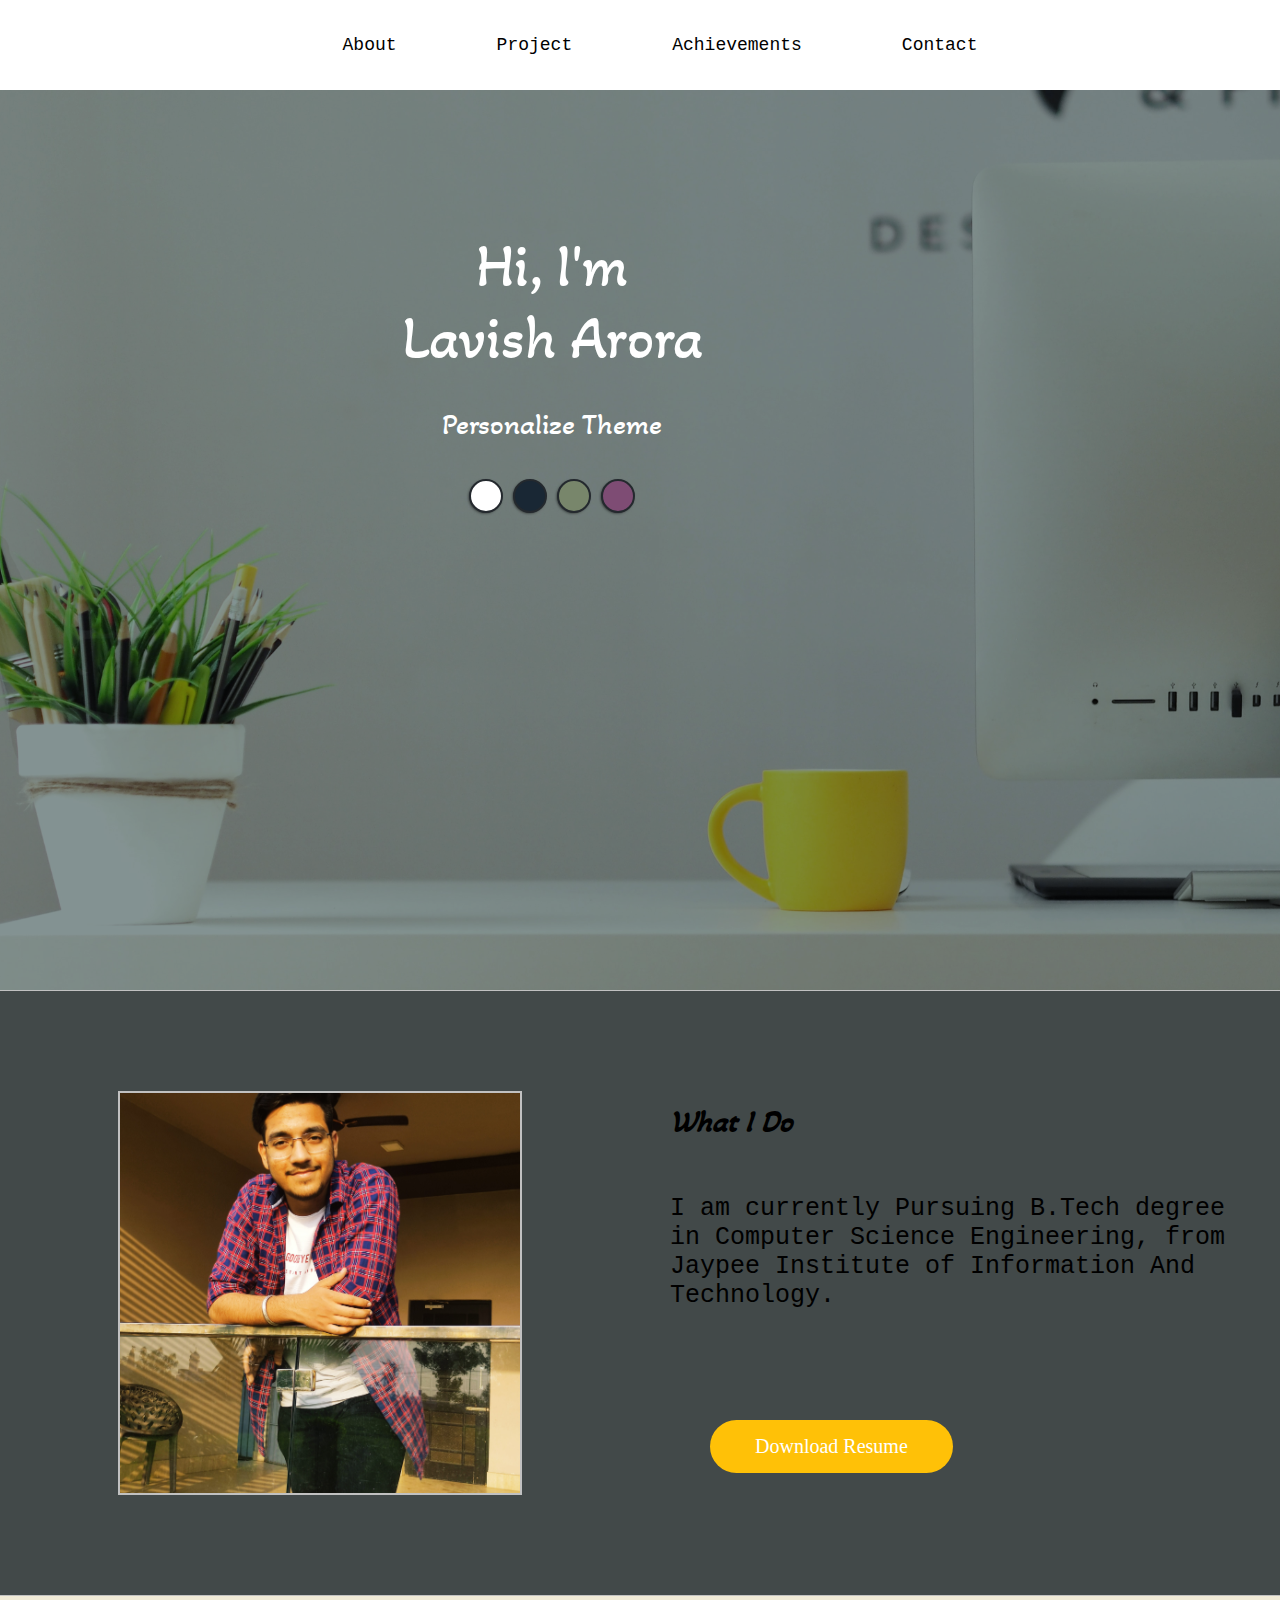
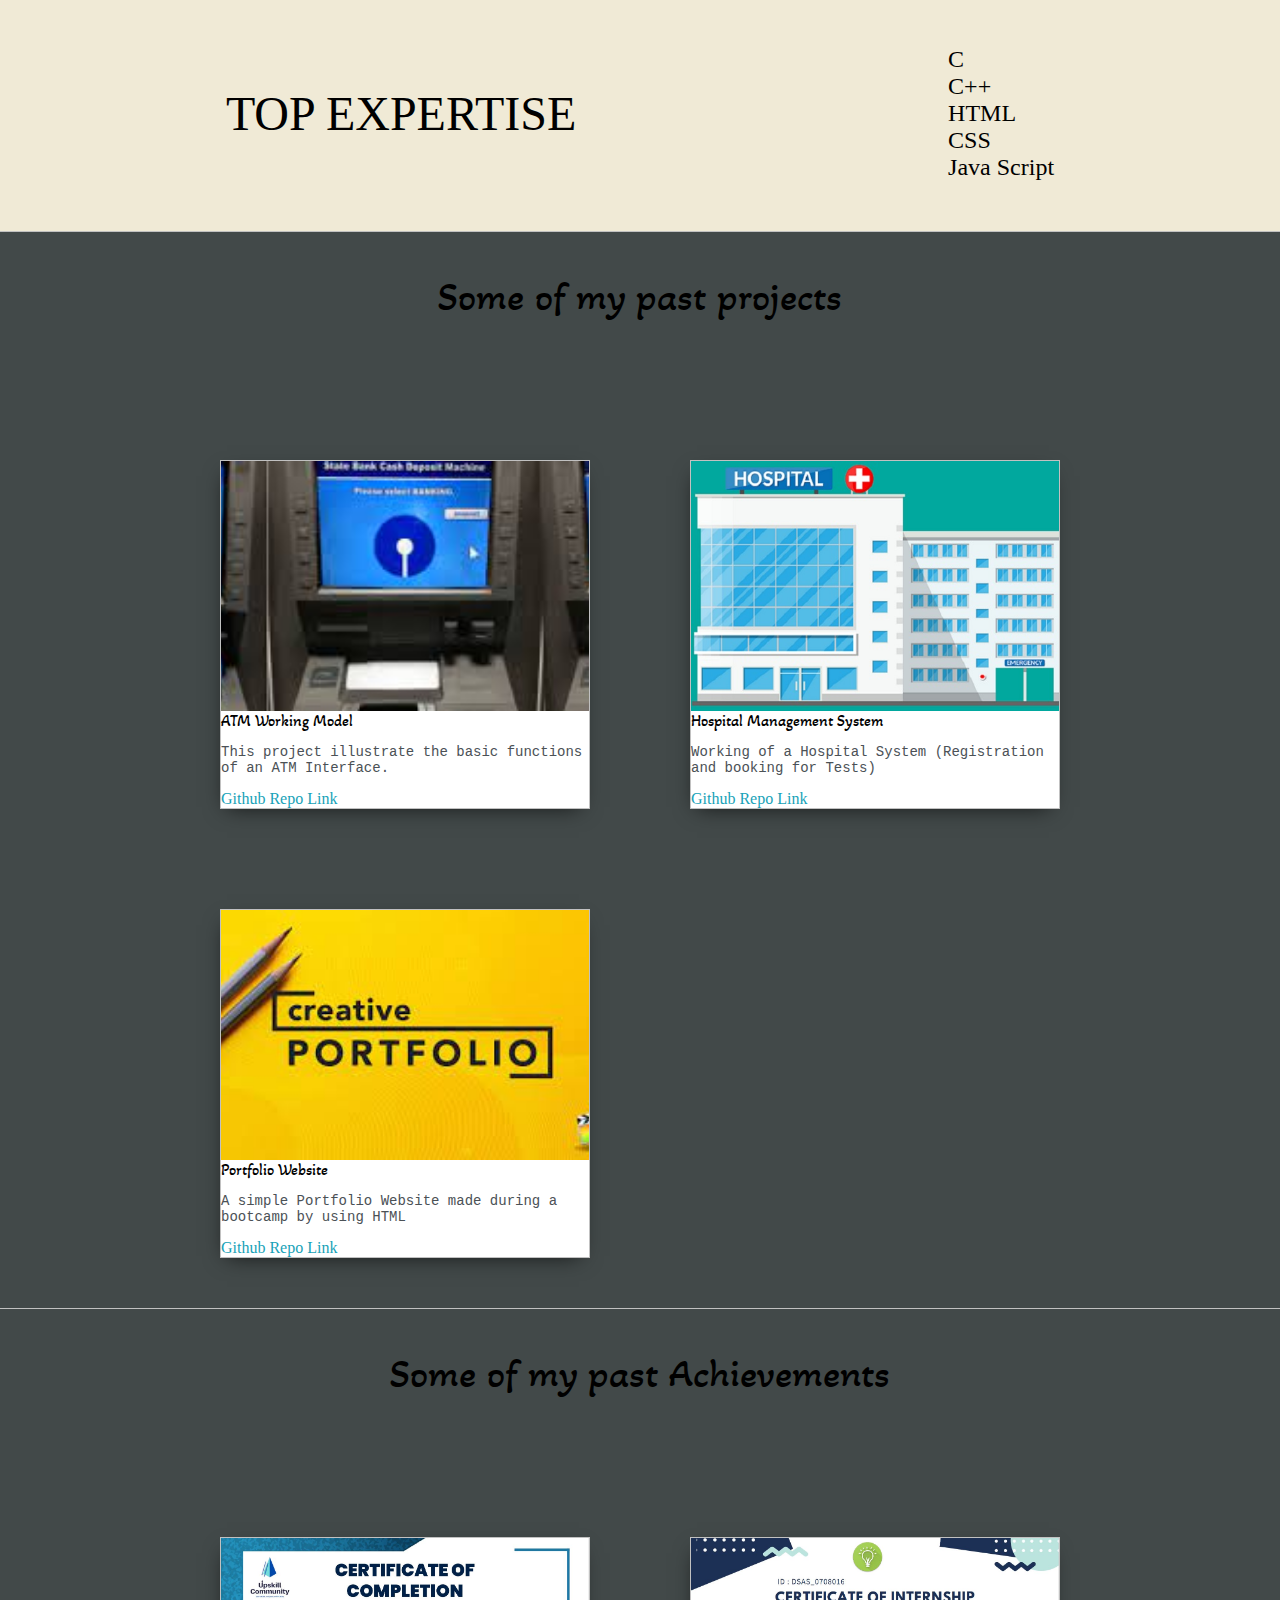
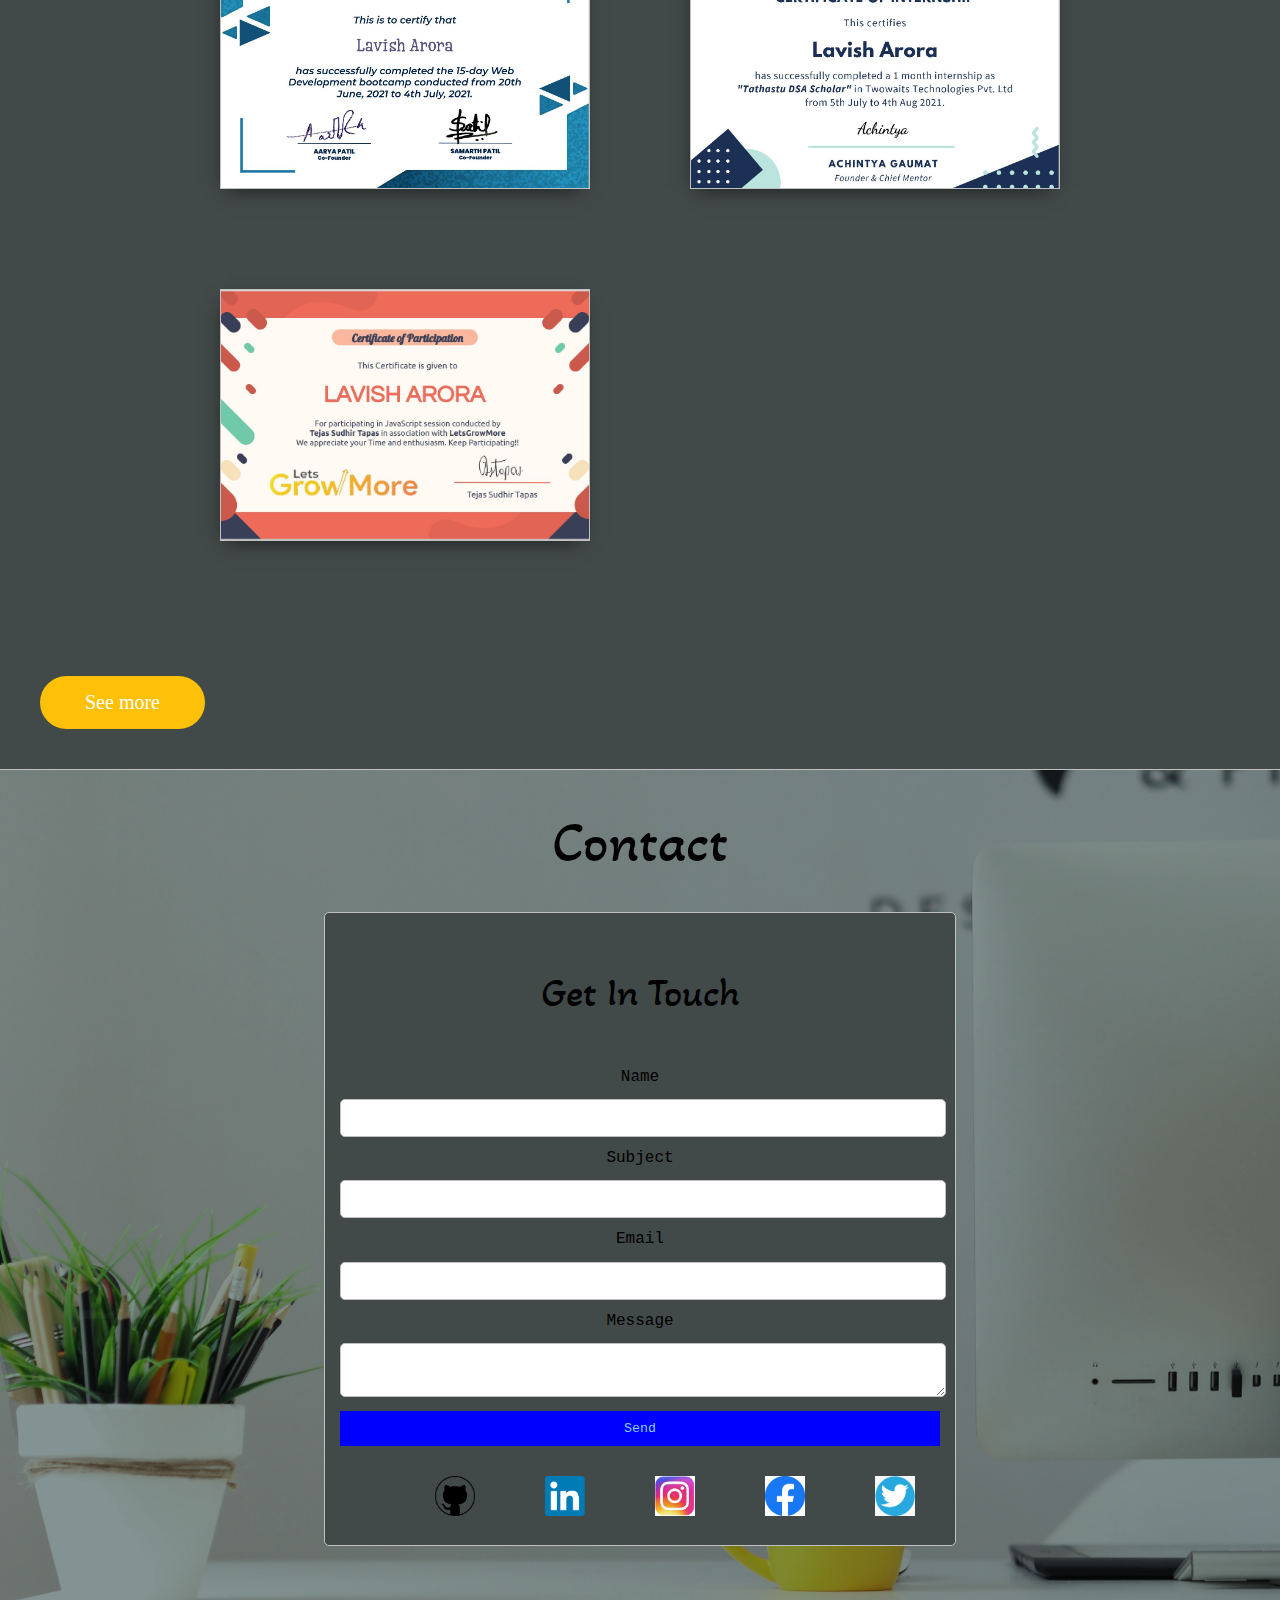
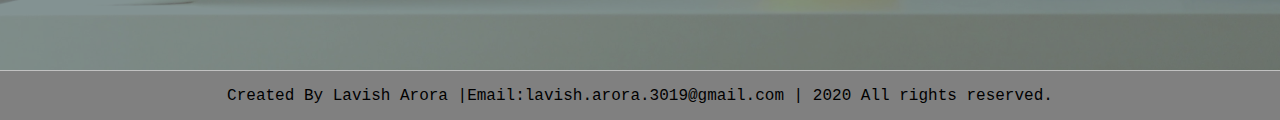
<file: index.html>
<!DOCTYPE html>
<html lang="en">

<head>
    <meta charset="UTF-8">
    <meta name="viewport" content="width=device-width,initial-scale=1,maximum-scale=1,user-scalable=no">
    <meta http-equiv="X-UA-Compatible" content="IE=edge,chrome=1">
    <meta name="HandheldFriendly" content="true">
    <link rel="stylesheet" type="text/css" href="default.css">
    <link href="https://fonts.googleapis.com/css2?family=Russo+One&display=swap" rel="stylesheet">
    <link href="https://fonts.googleapis.com/css2?family=Akaya+Kanadaka&display=swap" rel="stylesheet">
    <link id="theme-style" rel="stylesheet" type="text/css" href="">
    <title>Portfolio</title>
</head>

<body>
    <!-- Header starts -->
    <nav>
        
        <div class="hamburger">
            <div class="line"></div>
            <div class="line"></div>
            <div class="line"></div>
            <div class="line"></div>
        </div>
        <ul class="nav-links">
            <li><a href="#About">About</a></li>
            <li><a href="#projects">Project</a></li>
            <li><a href="#achievements">Achievements</a></li>
            <li><a href="#Contact">Contact</a></li>
        </ul>
    </nav>
    <!-- header ends -->
    <section class="s1">
        <div class="main-container">
            <div class="content">
                <h1>Hi, I'm<br> Lavish Arora</h1>
                <h5 style="text-align: center;line-height: 0; color: white;" >Personalize Theme</h5>

                    <div id="theme-options-wrapper">
                        <div data-mode="light" id="light-mode" class="theme-dot"></div>
                        <div data-mode="blue" id="blue-mode" class="theme-dot"></div>
                        <div data-mode="green" id="green-mode" class="theme-dot"></div>
                        <div data-mode="purple" id="purple-mode" class="theme-dot"></div>
                    </div>
                    <p id="settings-note"></p>
            </div>
        </div>
    </section>

    <section class="s1">
        <a name="About"></a>
        <div class="intro-wrapper">
            <div class="left-column">
            <img id="profile_pic" src="images\lavish5.jpg">
            </div>

                <div class="right-column">
                    <h3><b><i>What I Do</i></b></h3>
                            <p>I am currently Pursuing B.Tech degree in Computer Science Engineering, from Jaypee Institute of Information And Technology.</p>
                        <div class="btn-group">
                            <!-- <a href="about.html" class="color1">See more</a> -->
                            <a href="Resume.pdf" class="color1">Download Resume</a>
                        </div>
                </div>
            </div>
        </div>
    </section>

    <section class="s2">
        <div id="skills">
                    <font size="8">TOP EXPERTISE</font>
                        <br>
                        <font size="5">
                            C<br> C++
                            <br> HTML
                            <br> CSS
                            <br> Java Script<br>
                        </font>
                    </div>

                </div>

        </div>
    </section>
  
    <section class="s1">
            <a name="projects"></a>
            <h3 style="text-align: center;">Some of my past projects</h3>

            <div class="post-wrapper">
                <div>
                    <div class="post">
                        <img class="thumbnail" src="images\Projects\atm.jpg">
                        <div class="post-preview">
                            <h6 class="post-title">ATM Working Model</h6>
                            <p class="post-intro">This project illustrate the basic functions of an ATM Interface.</p>
                            <a href="https://github.com/Lavisharora30/ATM-WORKING-">Github Repo Link</a>
                        </div>
                    </div>
                </div>

                <div>
                    <div class="post">
                        <img class="thumbnail" src="images\Projects\hospital.jpg">
                        <div class="post-preview">
                            <h6 class="post-title">Hospital Management System</h6>
                            <p class="post-intro">Working of a Hospital System (Registration and booking for Tests)</p>
                            <a href="https://github.com/Lavisharora30/Health_and_fitness">Github Repo Link</a>
                        </div>
                    </div>
                </div>

                <div>
                    <div class="post">
                        <img class="thumbnail" src="images\Projects\portfolio.jpg">
                        <div class="post-preview">
                            <h6 class="post-title">Portfolio Website</h6>
                            <p class="post-intro">A simple Portfolio Website made during a bootcamp by using HTML</p>
                            <a href="https://github.com/Lavisharora30/Portfolio">Github Repo Link</a>
                        </div>
                    </div>
                </div>

            </div>
        </div>
    </section>

    <section class="s1">
            <a name="achievements"></a>
            <h3 style="text-align: center;">Some of my past Achievements</h3>

            <div class="post-wrapper">
                <div>
                    <div class="post">
                        <img class="thumbnail" src="images\achivements\5.JPG">
                        <div class="post-preview">
                        </div>
                    </div>
                </div>

                <div>
                    <div class="post">
                        <img class="thumbnail" src="images\achivements\10.JPG">
                        <div class="post-preview">
                        </div>
                    </div>
                </div>

                <div>
                    <div class="post">
                        <img class="thumbnail" src="images\achivements\3.JPG">
                        <div class="post-preview">
                        </div>
                    </div>
                </div>


            </div>
        </div>
        <div class="btn-group">
            <a href="achievement.html" class="color1">See more</a>
        </div>
    
    </section> 

    <section class="s2">
        <a name="Contact"></a>
        <div class="main-container">
            <div class="form-social">
            <h1>Contact</h1>

            <form id="contact-form">
                <a name="contact"></a>
                <h3>Get In Touch</h3>
                <label>Name</label>
                <input class="input-field" type="text" name="name">

                <label>Subject</label>
                <input class="input-field" type="text" name="subject">

                <label>Email</label>
                <input class="input-field" type="text" name="email">

                <label>Message</label>
                <textarea class="input-field" name="message"></textarea>

                <input id="submit-btn" type="submit" value="Send">

                
    <div class="social-links">
        <br>
        <a href="https://github.com/Lavisharora30">
            <i class="links"></i>
            <img alt="GitHub" src="images\socials\g2.png" width="40px" height="40px">
        </a>

        <a href="https://www.linkedin.com/in/lavish-arora-30/">
            <i class="links"></i>
            <img alt="LinkedIn" src="images\socials\l.png" width="40px" height="40px">
        </a>

        <a href="https://www.instagram.com/lavisharora30/">
            <i class="links"></i>
            <img alt="Instagram" src="images\socials\i.jpg" width="40px" height="40px">
        </a>

        <a href="https://www.facebook.com/lavish.arora.908">
            <i class="links"></i>
            <img alt="Facebook" src="images\socials\f.png" width="40px" height="40px">
        </a>

        <a href="https://twitter.com/Lavish_arora_30">
            <i class="links"></i>
            <img alt="Twitter" src="images\socials\t.png" width="40px" height="40px">
        </a>
    </div>
            </form>
            </div>
        </div>
    </div>
    </section>

    <footer>

        <span>Created By Lavish Arora |<span>Email:lavish.arora.3019@gmail.com |</span> <span class="far fa-copyright"></span> 2020 All rights reserved.</span>

    </footer>


    <script type="text/javascript" src="script.js"></script>

</body>

</html>
</file>
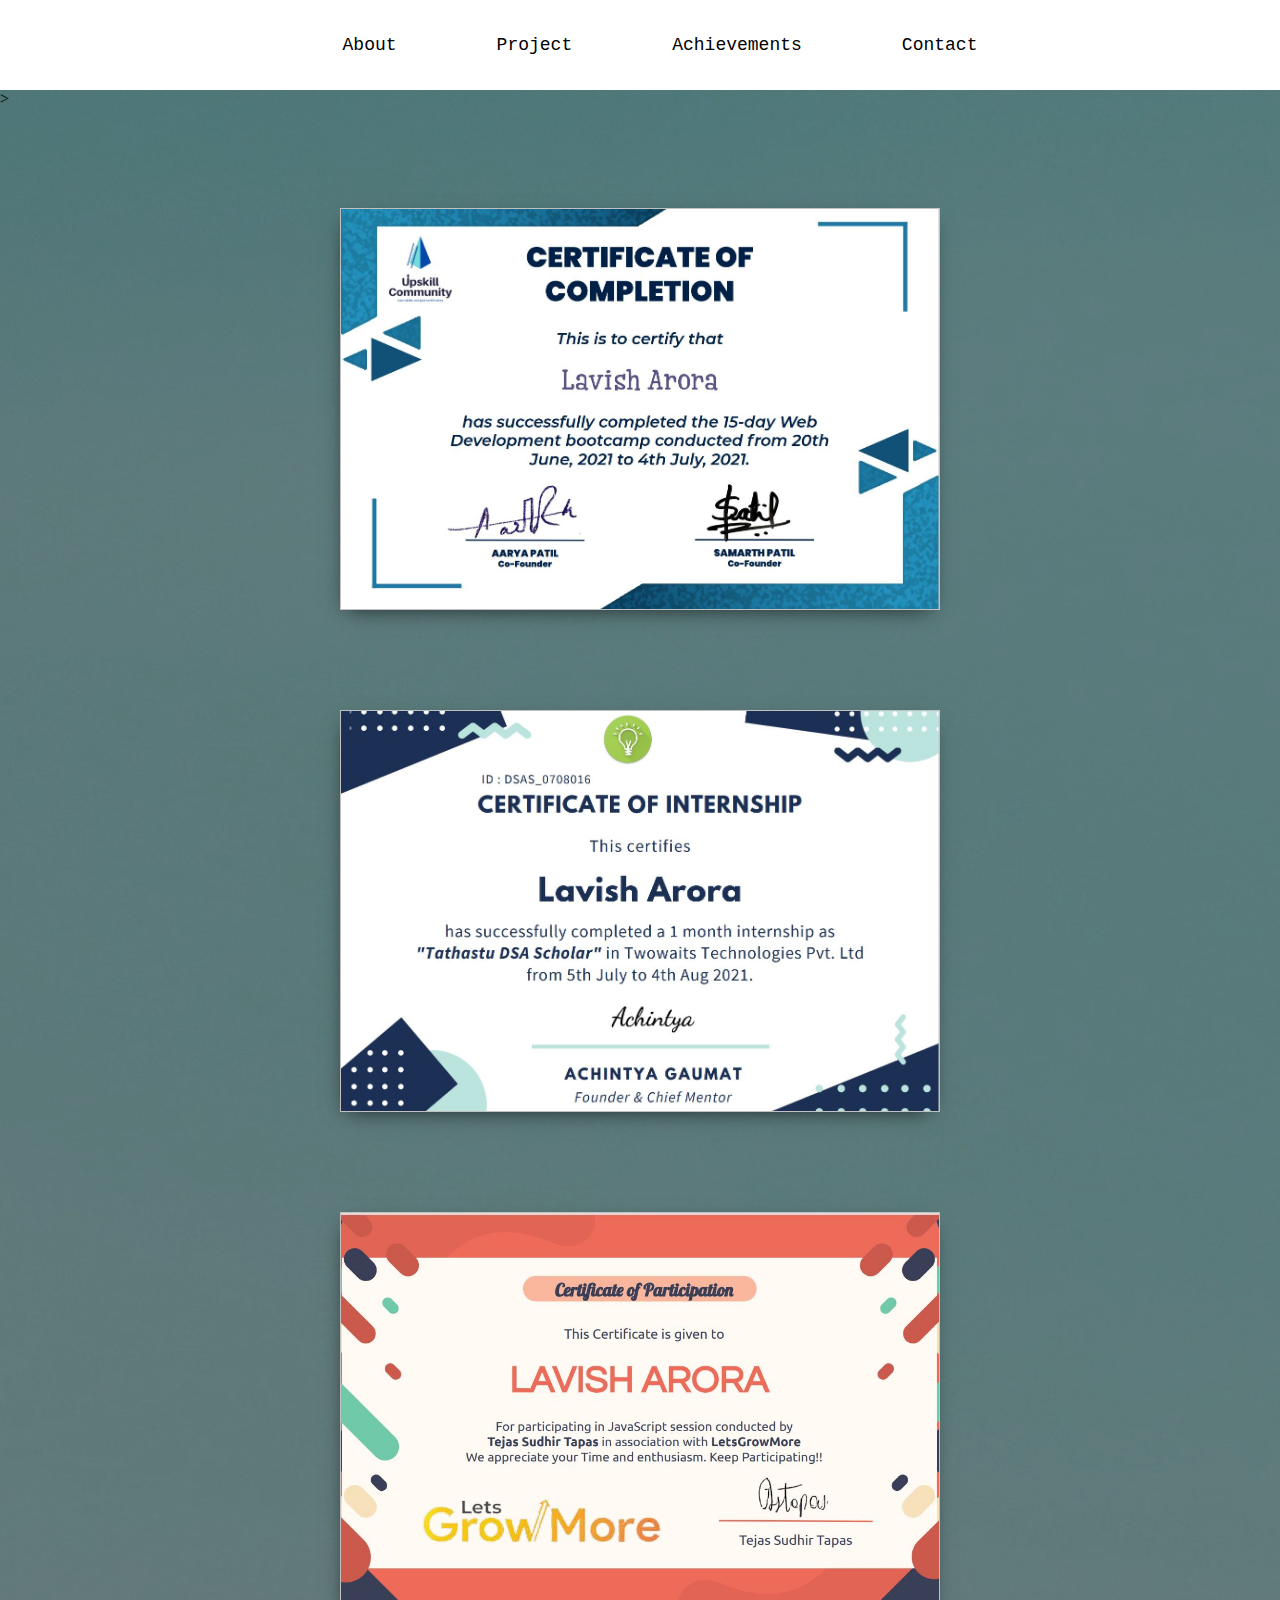
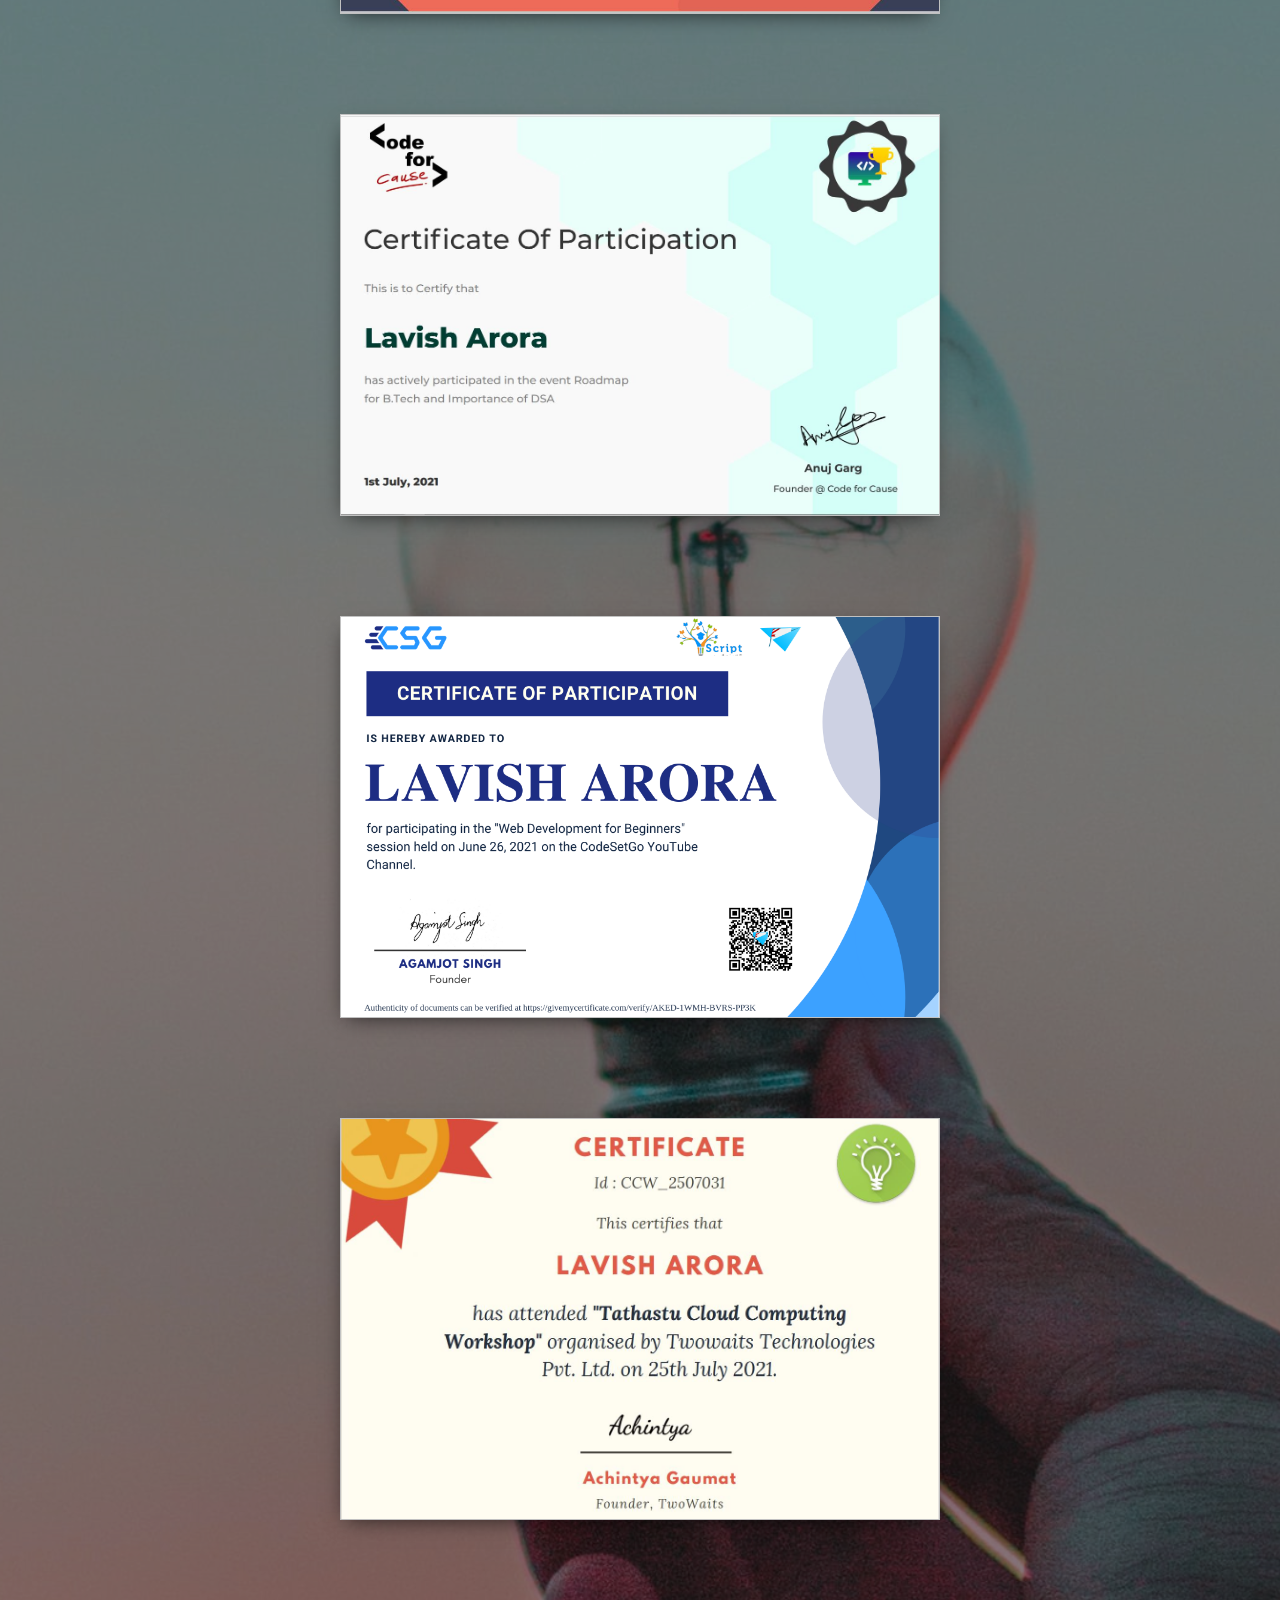
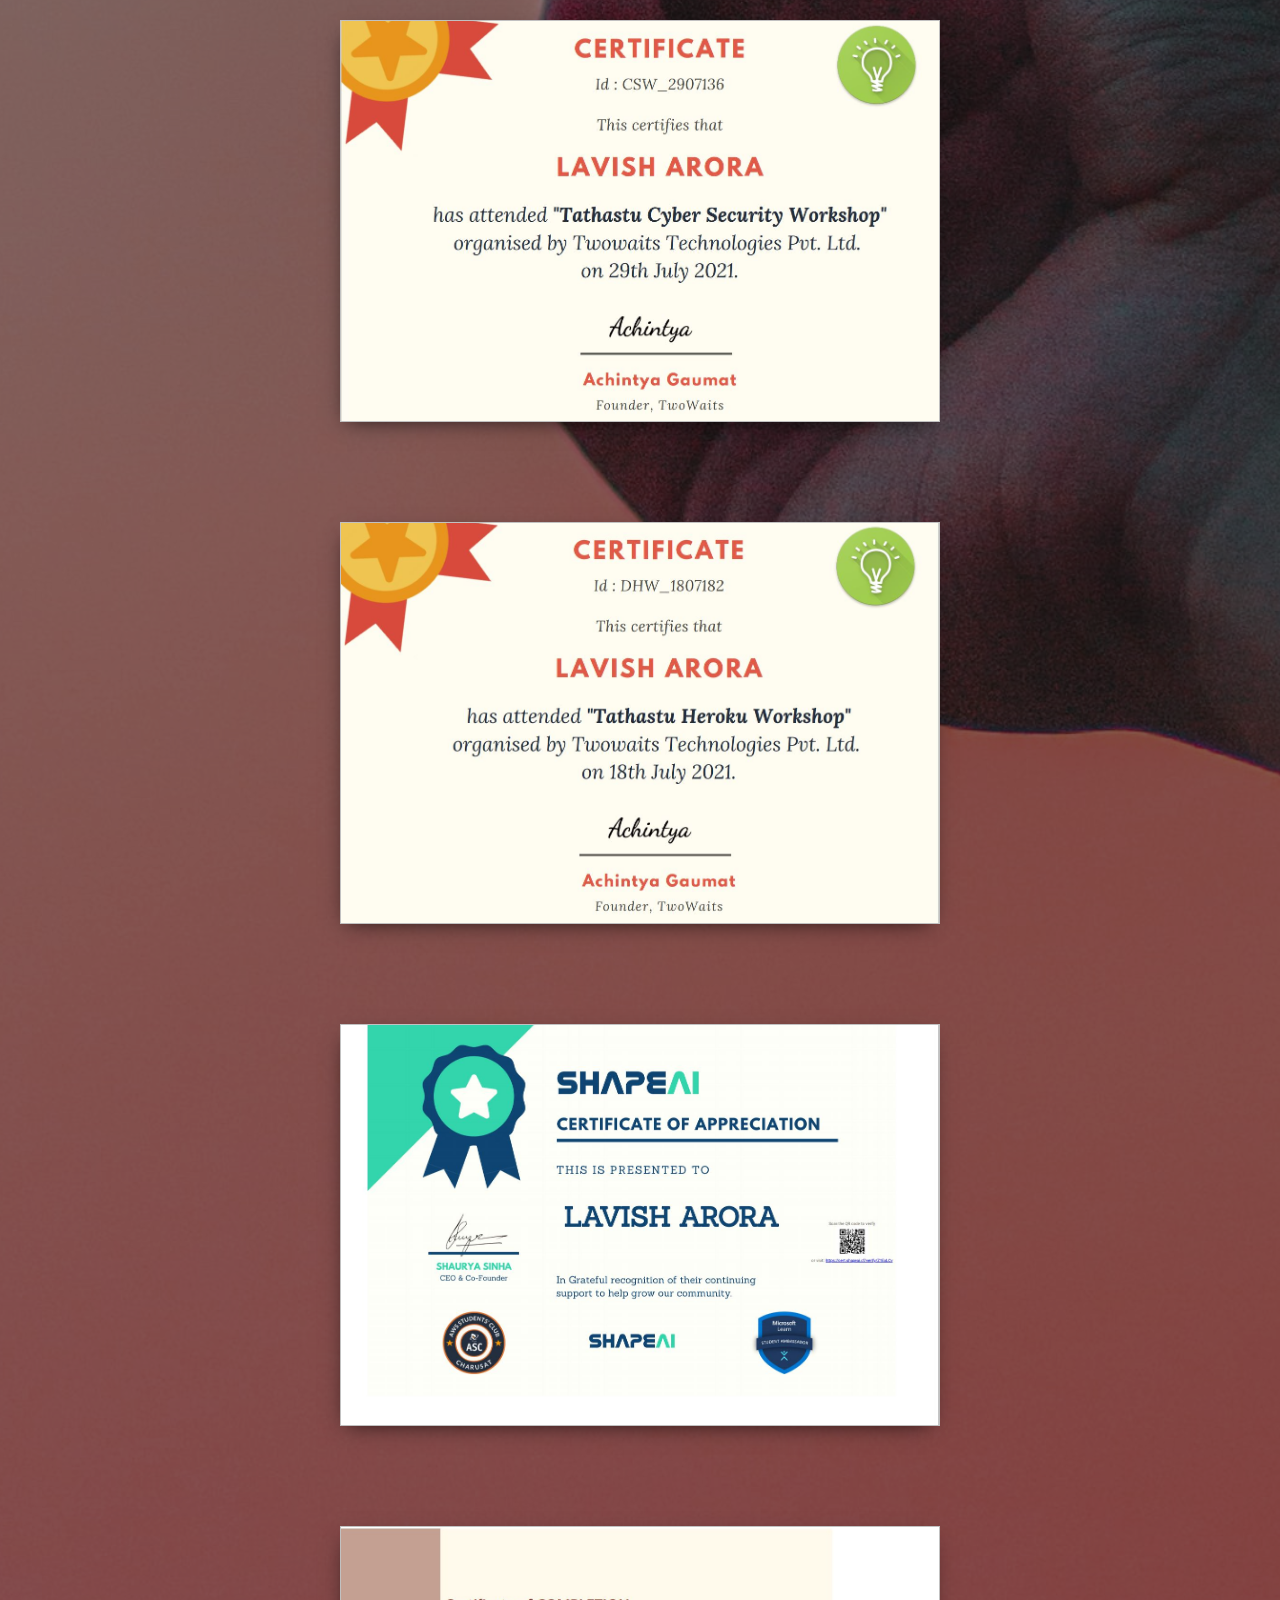
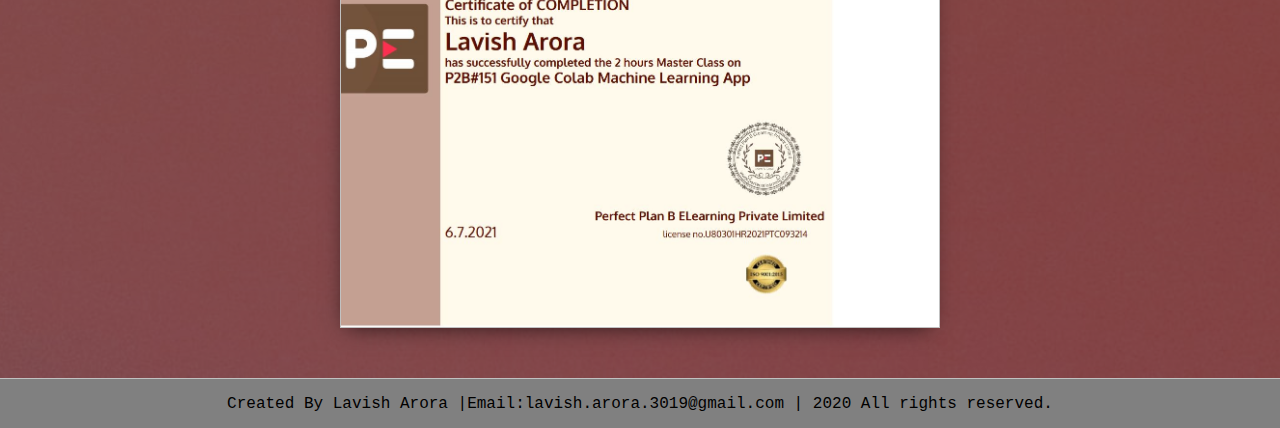
<file: achievement.html>
<!DOCTYPE html>
<html lang="en">

<head>
    <meta charset="UTF-8">
    <meta name="viewport" content="width=device-width,initial-scale=1,maximum-scale=1,user-scalable=no">
    <meta http-equiv="X-UA-Compatible" content="IE=edge,chrome=1">
    <meta name="HandheldFriendly" content="true">
    <link rel="stylesheet" type="text/css" href="achievement.css">
    <link href="https://fonts.googleapis.com/css2?family=Russo+One&display=swap" rel="stylesheet">
    <link href="https://fonts.googleapis.com/css2?family=Akaya+Kanadaka&display=swap" rel="stylesheet">
    <link id="theme-style" rel="stylesheet" type="text/css" href="">
    <title>Achievements</title>
</head>

<body>
    <!-- Header starts -->
    <nav>
        
        <div class="hamburger">
            <div class="line"></div>
            <div class="line"></div>
            <div class="line"></div>
            <div class="line"></div>
        </div>
        <ul class="nav-links">
            <li><a href="#About">About</a></li>
            <li><a href="#projects">Project</a></li>
            <li><a href="#achievements">Achievements</a></li>
            <li><a href="#Contact">Contact</a></li>
        </ul>
    </nav>

    <section class="s1">
        <a name="achievements"></a>
        <div class="main-container">>

        <div class="post-wrapper">
            <div>
                <div class="post">
                    <img class="thumbnail" src="images\achivements\5.JPG">
                    <div class="post-preview">
                    </div>
                </div>
            </div>

            <div>
                <div class="post">
                    <img class="thumbnail" src="images\achivements\10.JPG">
                    <div class="post-preview">
                    </div>
                </div>
            </div>

            <div>
                <div class="post">
                    <img class="thumbnail" src="images\achivements\3.JPG">
                    <div class="post-preview">
                    </div>
                </div>
            </div>

            <div>
                <div class="post">
                    <img class="thumbnail" src="images\achivements\4.JPG">
                    <div class="post-preview">
                    </div>
                </div>
            </div>

            <div>
                <div class="post">
                    <img class="thumbnail" src="images\achivements\3.png">
                    <div class="post-preview">
                    </div>
                </div>
            </div>

            <div>
                <div class="post">
                    <img class="thumbnail" src="images\achivements\7.JPG">
                    <div class="post-preview">
                    </div>
                </div>
            </div>

            <div>
                <div class="post">
                    <img class="thumbnail" src="images\achivements\8.JPG">
                    <div class="post-preview">
                    </div>
                </div>
            </div>

            <div>
                <div class="post">
                    <img class="thumbnail" src="images\achivements\9.JPG">
                    <div class="post-preview">
                    </div>
                </div>
            </div>

            <div>
                <div class="post">
                    <img class="thumbnail" src="images\achivements\2.JPG">
                    <div class="post-preview">
                    </div>
                </div>
            </div>

            <div>
                <div class="post">
                    <img class="thumbnail" src="images\achivements\6.JPG">
                    <div class="post-preview">
                    </div>
                </div>
            </div>

        </div>
    </div>
    </div>

</section> 

<footer>

    <span>Created By Lavish Arora |<span>Email:lavish.arora.3019@gmail.com |</span> <span class="far fa-copyright"></span> 2020 All rights reserved.</span>

</footer>
</file>
<file: default.css>
:root {
    --mainColor: #424949 ;
    --secondaryColor: #fff;
    --borderColor: #c1c1c1;
    --mainText: black;
    --secondaryText: #000000;
    --themeDotBorder: #24292e;
    --previewBg: rgb(251, 249, 243, 0.8);
    --previewShadow: #f0ead6;
    --buttonColor: blue;
}

html,
body {
    padding: 0;
    margin: 0;
    scroll-behavior: smooth;
}

body * {
    transition: 0.3s;
}

h1,
h2,
h3,
h4,
h5,
h6,
strong {
    color: var(--mainText);
    font-family: 'Akaya Kanadaka', cursive;
    font-weight: 500;
}

p,
li,
span,
label,
input,
textarea {
    color: var(--secondaryText);
    font-family: 'Roboto Mono', monospace;
}

a {
    text-decoration: none;
    color: #17a2b8;
}

ul {
    list-style: none;
}

h1 {
    font-size: 56px;
}

h2 {
    font-size: 36px;
}

h3 {
    font-size: 40px;
}

h4 {
    font-size: 24px;
}

h5 {
    font-size: 20px;
}

h6 {
    font-size: 16px;
}

p {
    font-size: 20px;
}



nav {
    height: 10vh;
    background-color: var(--secondaryColor);
  }
  .nav-links {
    color: var(--secondaryText);
    display: flex;
    list-style: none;
    width: 50%;
    height: 100%;
    justify-content:center ;
    align-items: center;
    margin: auto ;
  }
  .nav-links li a {
    margin: 50px;
    color: var(--secondaryText);
    text-align: center;
    text-decoration: none;
    font-size: 18px;
    line-height: 25px;
    border-radius: 4px;
  }
  
  .nav-links a:hover {
      background-color: var(--previewShadow);
      color: black;
  }

.s1 {
    background-color: var(--mainColor);
    border-bottom: 1px solid var(--borderColor);
    overflow: auto;
}

.s2 {
    background-color: var(--secondaryColor);
    border-bottom: 1px solid var(--borderColor);
    overflow: auto;
}

.main-container{
    background-color: var(--mainColor);
    background-image: url('.//images/6.jpg');
    background-position: center;
    background-size: cover;
    min-height: 100vh;
    overflow: hidden;
    background-blend-mode: overlay;
    gap: 100px;
}

.content {
    text-align: center;
    max-width: 55%;
    padding: 100px 200px 0px;
    color: var(--secondaryText);
}

.content h1 {
    color: white;
    font-size: 60px;
}
.content h5 {
    color: white;
    font-size: 30px;
}

#theme-options-wrapper {
    display: flex;
    justify-content: center;
}

.theme-dot {
    height: 30px;
    width: 30px;
    color: white;
    border-radius: 50%;
    margin: 5px;
    border: 2px solid var(--themeDotBorder);
    -webkit-box-shadow: -1px 1px 3px -1px rgba(0, 0, 0, 0.75);
    -moz-box-shadow: -1px 1px 3px -1px rgba(0, 0, 0, 0.75);
    box-shadow: -1px 1px 3px -1px rgba(0, 0, 0, 0.75);
    cursor: pointer;
}

.theme-dot:hover {
    border-width: 5px;
}

#light-mode {
    background-color: #fff;
}

#blue-mode {
    background-color: #192734;
}

#green-mode {
    background-color: #78866b;
}

#purple-mode {
    background-color: #7E4C74;
}

#settings-note {
    font-size: 12px;
    font-style: italic;
    text-align: center;
}

.intro-wrapper {

    display: grid;
    grid-template-columns: 1fr 1fr;
    grid-template-areas: 'left-column right-column';
}

.left-column {
    grid-area: left-column;
    padding-top: 100px;
    padding-bottom: 100px;
}

#profile_pic {
    display: block;
    margin: 0 auto;
    height: 400px;
    width: 400px;
    object-fit: cover;
    border: 2px solid var(--borderColor);
}

.right-column {
    grid-area: right-column;
    display: grid;
    align-content: center;
    text-align:left;
    padding:30px;
}

.right-column h3{
    font-size: 30px;
}
.right-column p{
    font-size: 25px;
}

.btn-group {
    margin-top: 45px;
    padding: 40px;
    
}
.btn-group a.color1 {
    background-color: #ffc107;
    text-align: center;
    font-size: 20px;
    display: inline-block;
    padding: 15px 45px;
    text-decoration: none;
    color: #fff;
    border-radius: 50px;
}

#skills {
    display: flex;
    gap: 10px;
    padding: 50px;
    justify-content: space-evenly;
    align-items: center;
    margin: auto ;
    background-color: var(--previewShadow);
}




.post-wrapper {
    display: grid;
    grid-template-columns: repeat(auto-fit, 370px);
    gap: 100px;
    justify-content: center;
    padding-top: 100px;
    padding-bottom: 50px;
}

.post {
    border: 1px solid var(--borderColor);
    -webkit-box-shadow: -2px 7px 21px -9px rgba(0, 0, 0, 0.75);
    -moz-box-shadow: -2px 7px 21px -9px rgba(0, 0, 0, 0.75);
    box-shadow: -2px 7px 21px -9px rgba(0, 0, 0, 0.75);
}

.thumbnail {
    display: block;
    width: 100%;
    height: 250px;
    object-fit: cover;
}

.post-preview {
    background-color: #fff;
}

.post-title {
    color: black;
    margin: 0;
}

.post-intro {
    color: #4b5156;
    font-size: 14px;
}

a:hover i{
    transform: scale(0.85);
}
a:hover {
    transform: scale(0.85);
} 


.form-social{
    display: grid;
    grid-template-columns: repeat(auto-fit 1fr);
    padding-bottom: 50px;
    text-align: center;
}

.social-links {
    display: flex;
    align-items: center;
    align-content: center;
    justify-content: center;
    text-align: center;
    padding-top: 30px ;
    padding-bottom: 10px ;
    gap: 70px;
}

#contact-form {
    display: block;
    max-width: 600px;
    margin: 0 auto;
    border: 1px solid var(--borderColor);
    padding: 15px;
    border-radius: 5px;
    background-color: var(--mainColor);
    margin-bottom: 50px;
}

#contact-form label {
    line-height: 2.7em;
}

#contact-form textarea {
    min-height: 10px;
    font-size: 14px;
}

.input-field {
    width: 100%;
    padding-top: 10px;
    padding-bottom: 10px;
    background-color: var(--secondaryColor);
    border-radius: 5px;
    border: 1px solid var(--borderColor);
    font-size: 14px;
}

#submit-btn {
    margin-top: 10px;
    width: 100%;
    padding-top: 10px;
    padding-bottom: 10px;
    color: skyblue;
    background-color: var(--buttonColor);
    border: none;
}

footer {
    background: grey;
    padding: 15px 23px;
    color: black;
    text-align: center;
}

@media screen and (max-width: 768px) {
 .line {
   width: 30px;
   height: 3px;
   background: var(--secondaryText );
   margin: 5px;
 }
 nav {
   position: relative;
 }
 .hamburger {
   position: absolute;
   cursor: pointer;
   right: 5%;
   top: 50%;
   transform: translate(-5%, -50%);
   z-index: 2;
 }
 .nav-links {
   position: fixed;
   background-color: var(--secondaryColor);
   height: 100vh;
   width: 100%;
   flex-direction: column;
   clip-path: circle(100px at 90% -10%);
   -webkit-clip-path: circle(30px at 90% -10%);
   transition: all 1s ease-out;
   pointer-events: none;
 }
 .nav-links.open {
   clip-path: circle(1000px at 90% -10%);
   -webkit-clip-path: circle(1000px at 90% -10%);
   pointer-events: all;
 }
 .landing {
   flex-direction: column;
 }
 .nav-links li {
   opacity: 0;
 }
 .nav-links li a {
   font-size: 25px;
 }
 .nav-links li:nth-child(1) {
   transition: all 0.5s ease 0.2s;
 }
 .nav-links li:nth-child(2) {
   transition: all 0.5s ease 0.4s;
 }
 .nav-links li:nth-child(3) {
   transition: all 0.5s ease 0.6s;
 }
 li.fade {
   opacity: 1;
 }
}

 @media screen and (max-width: 768px) {
    .main-container {
        width: 100%;
    }
}
@media screen and (max-width: 768px){
    .content {  
        text-align: center;
        text-decoration: wavy;
        max-width: 100%;
        padding: 10px 20px 0px;
        color: var(--secondaryText);
    }
    
    .content h1 {
        color: white;
        font-size:50px;
    }
    .content h5 {
        color: white;
        
        font-size:20px;
    }
}

@media screen and (max-width: 1200px) {
    .intro-wrapper {
        grid-template-columns: 1fr ;
        grid-template-areas:'left-column' 'right-column';
    }

    .right-column {
        justify-content: center;
    }
    .btn-group {
        margin-top: 40px;
    }
    .btn-group a.color1 {
        background-color: #ffc107;
        text-align: center;
        font-size: 15px;
        display: inline-block;
        padding: 10px 30px;
        text-decoration: none;
        color: #fff;
        border-radius: 30px;
    }
    

    #profile_pic {
        height: 300px;
        width: 300px;
        object-fit: cover;
    }
} 

@media screen and (max-width: 768px) {
    .form-social{
        display: grid;
        grid-template-columns: repeat(auto-fit 1fr);
        padding-bottom: 50px;
        text-align: center;
    }
    
    .social-links {
        display: flex;
        align-items: center;
        align-content: center;
        justify-content: center;
        text-align: center;
        padding-top: 30px ;
        padding-bottom: 10px ;
        gap: 20px;
    }
    

    #contact-form {
        display: block;
        max-width: 350px;
        margin: 0 auto;
        border: 1px solid var(--borderColor);
        padding: 15px;
        border-radius: 5px;
        background-color: var(--mainColor);
        margin-bottom: 50px;
    }
    
    #contact-form label {
        line-height: 2.7em;
    }
    
    #contact-form textarea {
        min-height: 10px;
        font-size: 14px;
    }
    
    .input-field {
        width: 100%;
        padding-top: 10px;
        padding-bottom: 10px;
        background-color: var(--secondaryColor);
        border-radius: 5px;
        border: 1px solid var(--borderColor);
        font-size: 14px;
    }
    
    #submit-btn {
        margin-top: 10px;
        width: 100%;
        padding-top: 10px;
        padding-bottom: 10px;
        color: skyblue;
        background-color: var(--buttonColor);
        border: none;
    }
}
</file>
<file: achievement.css>
:root {
    --mainColor: #424949 ;
    --secondaryColor: #fff;
    --borderColor: #c1c1c1;
    --mainText: black;
    --secondaryText: #000000;
    --themeDotBorder: #24292e;
    --previewBg: rgb(251, 249, 243, 0.8);
    --previewShadow: #f0ead6;
    --buttonColor: blue;
}

html,
body {
    padding: 0;
    margin: 0;
    scroll-behavior: smooth;
}

body * {
    transition: 0.3s;
}

h1,
h2,
h3,
h4,
h5,
h6,
strong {
    color: var(--mainText);
    font-family: 'Akaya Kanadaka', cursive;
    font-weight: 500;
}

p,
li,
span,
label,
input,
textarea {
    color: var(--secondaryText);
    font-family: 'Roboto Mono', monospace;
}

a {
    text-decoration: none;
    color: #17a2b8;
}

ul {
    list-style: none;
}

h1 {
    font-size: 56px;
}

h2 {
    font-size: 36px;
}

h3 {
    font-size: 40px;
}

h4 {
    font-size: 24px;
}

h5 {
    font-size: 20px;
}

h6 {
    font-size: 16px;
}

p {
    font-size: 20px;
}



nav {
    height: 10vh;
    background-color: var(--secondaryColor);
  }
  .nav-links {
    color: var(--secondaryText);
    display: flex;
    list-style: none;
    width: 50%;
    height: 100%;
    justify-content:center ;
    align-items: center;
    margin: auto ;
  }
  .nav-links li a {
    margin: 50px;
    color: var(--secondaryText);
    text-align: center;
    text-decoration: none;
    font-size: 18px;
    line-height: 25px;
    border-radius: 4px;
  }
  
  .nav-links a:hover {
      background-color: var(--previewShadow);
      color: black;
  }

  .s1 {
    background-color: var(--mainColor);
    border-bottom: 1px solid var(--borderColor);
    overflow: auto;
}

.main-container{
    background-color: var(--mainColor);
    background-image: url('.//images/7.jpg');
    background-position: center;
    background-size: cover;
    min-height: 100vh;
    overflow: hidden;
    background-blend-mode: overlay;
    gap: 100px;
}

  .post-wrapper {
    display: grid;
    grid-template-columns: repeat(auto-fit, 600px);
    gap: 100px;
    justify-content: center;
    padding-top: 100px;
    padding-bottom: 50px;
}

.post {
    border: 1px solid var(--borderColor);
    -webkit-box-shadow: -2px 7px 21px -9px rgba(0, 0, 0, 0.75);
    -moz-box-shadow: -2px 7px 21px -9px rgba(0, 0, 0, 0.75);
    box-shadow: -2px 7px 21px -9px rgba(0, 0, 0, 0.75);
}

.thumbnail {
    display: block;
    width: 100%;
    height: 400px;
    object-fit: cover;
}

.post-preview {
    background-color: #fff;
}

.post-title {
    color: black;
    margin: 0;
}

.post-intro {
    color: #4b5156;
    font-size: 14px;
}

a:hover i{
    transform: scale(0.85);
}
a:hover {
    transform: scale(0.85);
} 

footer {
    background: grey;
    padding: 15px 23px;
    color: black;
    text-align: center;
}





@media screen and (max-width: 768px) {
    .line {
      width: 30px;
      height: 3px;
      background: var(--secondaryText );
      margin: 5px;
    }
    nav {
      position: relative;
    }
    .hamburger {
      position: absolute;
      cursor: pointer;
      right: 5%;
      top: 50%;
      transform: translate(-5%, -50%);
      z-index: 2;
    }
    .nav-links {
      position: fixed;
      background-color: var(--secondaryColor);
      height: 100vh;
      width: 100%;
      flex-direction: column;
      clip-path: circle(100px at 90% -10%);
      -webkit-clip-path: circle(30px at 90% -10%);
      transition: all 1s ease-out;
      pointer-events: none;
    }
    .nav-links.open {
      clip-path: circle(1000px at 90% -10%);
      -webkit-clip-path: circle(1000px at 90% -10%);
      pointer-events: all;
    }
    .landing {
      flex-direction: column;
    }
    .nav-links li {
      opacity: 0;
    }
    .nav-links li a {
      font-size: 25px;
    }
    .nav-links li:nth-child(1) {
      transition: all 0.5s ease 0.2s;
    }
    .nav-links li:nth-child(2) {
      transition: all 0.5s ease 0.4s;
    }
    .nav-links li:nth-child(3) {
      transition: all 0.5s ease 0.6s;
    }
    li.fade {
      opacity: 1;
    }
   }
   
    @media screen and (max-width: 768px) {
       .main-container {
           width: 100%;
       }
   }

@media screen and (max-width: 768px) {

    .post-wrapper {
        display: grid;
        grid-template-columns: repeat(auto-fit, 370px);
        gap: 100px;
        justify-content: center;
        padding-top: 100px;
        padding-bottom: 50px;
    }
    
    .post {
        border: 1px solid var(--borderColor);
        -webkit-box-shadow: -2px 7px 21px -9px rgba(0, 0, 0, 0.75);
        -moz-box-shadow: -2px 7px 21px -9px rgba(0, 0, 0, 0.75);
        box-shadow: -2px 7px 21px -9px rgba(0, 0, 0, 0.75);
    }
    .btn-group_1 {
        align-content: center;
        margin-top: 40px;
        padding-bottom: 40px;
    }
    .btn-group_1 a.color2 {
        background-color: #ffc107;
        text-align: center;
        font-size: 15px;
        display: inline-block;
        padding: 10px 30px;
        text-decoration: none;
        color: #fff;
        border-radius: 30px;
    }
    
    .thumbnail {
        display: block;
        width: 100%;
        height: 250px;
        object-fit: cover;
    }
    
    .post-preview {
        background-color: #fff;
    }
    
    .post-title {
        color: black;
        margin: 0;
    }
    
    .post-intro {
        color: #4b5156;
        font-size: 14px;
    }
    
    a:hover i{
        transform: scale(0.85);
    }
    a:hover {
        transform: scale(0.85);
    } 
}
</file>
